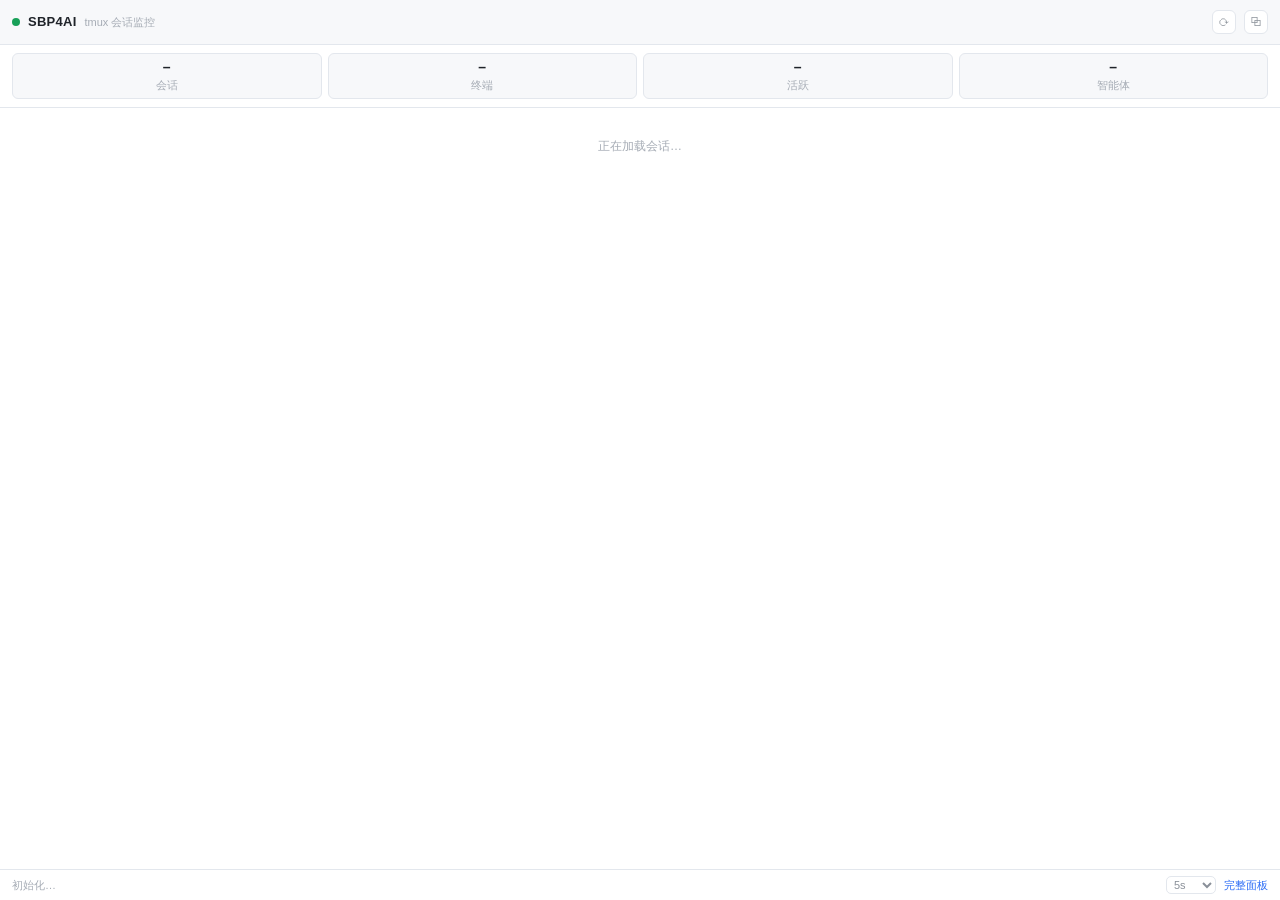
<file: panel/tmux_panel/web/sidebar.html>
<!doctype html>
<html lang="zh-CN">
<head>
<meta charset="utf-8">
<meta name="viewport" content="width=device-width,initial-scale=1,viewport-fit=cover">
<meta name="color-scheme" content="light">
<title>SBP4AI · tmux 会话监控侧边栏</title>
<style>
  :root{
    --bg:#ffffff; --bg-soft:#f7f8fa; --bg-hover:#f0f4f9;
    --bd:#e3e7ed; --tx:#1f2329; --tx-dim:#8a9099; --tx-mute:#a6acb5;
    --accent:#2b6cf6; --live:#18a058; --idle:#b9bec7; --warn:#e8a33d; --err:#d9483f;
    --r:8px; --r-sm:6px;
    --fs-xs:11px; --fs-sm:12px; --fs-md:13px;
  }
  *{box-sizing:border-box}
  html,body{margin:0;height:100%}
  body{
    background:var(--bg); color:var(--tx);
    font:var(--fs-md)/1.5 -apple-system,BlinkMacSystemFont,"SF Pro SC","PingFang SC","Helvetica Neue",Arial,sans-serif;
    -webkit-font-smoothing:antialiased;
  }
  .sb{display:flex;flex-direction:column;height:100%;min-width:0}

  /* ---------- header ---------- */
  .hd{display:flex;align-items:center;gap:8px;padding:10px 12px;border-bottom:1px solid var(--bd);background:var(--bg-soft);flex:0 0 auto}
  .hd .dot{width:8px;height:8px;border-radius:50%;background:var(--live);flex:0 0 auto}
  .hd .dot.bad{background:var(--err)}
  .hd h1{margin:0;font-size:var(--fs-md);font-weight:600;letter-spacing:.02em}
  .hd .sub{color:var(--tx-mute);font-size:var(--fs-xs)}
  .hd .sp{flex:1}
  .iconbtn{
    border:1px solid var(--bd);background:var(--bg);color:var(--tx-dim);
    border-radius:var(--r-sm);width:24px;height:24px;display:grid;place-items:center;
    cursor:pointer;font-size:12px;line-height:1;padding:0
  }
  .iconbtn:hover{background:var(--bg-hover);color:var(--tx)}
  .iconbtn.spin{animation:sp .9s linear infinite}
  @keyframes sp{to{transform:rotate(360deg)}}

  /* ---------- summary ---------- */
  .sum{display:flex;gap:6px;padding:8px 12px;border-bottom:1px solid var(--bd);flex:0 0 auto;background:var(--bg)}
  .chip{flex:1;text-align:center;background:var(--bg-soft);border:1px solid var(--bd);border-radius:var(--r-sm);padding:5px 4px}
  .chip b{display:block;font-size:14px;font-weight:600;line-height:1.2}
  .chip span{display:block;color:var(--tx-mute);font-size:var(--fs-xs);margin-top:1px}

  /* ---------- alerts ---------- */
  .alert{margin:8px 12px;padding:7px 9px;border-radius:var(--r-sm);font-size:var(--fs-sm);
    border:1px solid #f3cfcb;background:#fdf1f0;color:#8b2b23}
  .alert button{margin-top:6px;border:1px solid #e2b7b2;background:#fff;color:#8b2b23;
    border-radius:5px;padding:3px 8px;cursor:pointer;font-size:var(--fs-xs)}
  [hidden]{display:none !important}

  /* ---------- list ---------- */
  .list{flex:1 1 auto;overflow-y:auto;min-height:0;padding:6px}
  .grp{margin-bottom:2px}
  .grp-hd{
    display:flex;align-items:center;gap:6px;width:100%;text-align:left;
    border:0;background:transparent;color:var(--tx);font-size:var(--fs-sm);font-weight:600;
    padding:6px 8px;border-radius:var(--r-sm);cursor:pointer
  }
  .grp-hd:hover{background:var(--bg-hover)}
  .caret{color:var(--tx-mute);font-size:9px;width:9px;flex:0 0 auto;transition:transform .15s}
  .grp.open .caret{transform:rotate(90deg)}
  .grp-hd .nm{flex:1;overflow:hidden;text-overflow:ellipsis;white-space:nowrap}
  .st-dot{width:7px;height:7px;border-radius:50%;flex:0 0 auto;background:var(--idle)}
  .st-dot.on{background:var(--live)}
  .cnt{color:var(--tx-mute);font-size:var(--fs-xs);font-weight:400}

  .items{display:flex;flex-direction:column;gap:2px;padding:2px 0 4px 14px}
  .item{
    display:flex;align-items:flex-start;gap:7px;padding:6px 8px;border-radius:var(--r-sm);
    cursor:pointer;border:1px solid transparent;min-width:0
  }
  .item:hover{background:var(--bg-hover)}
  .item.sel{background:#eaf1ff;border-color:#c7dbff}
  .item .bd{flex:1;min-width:0}
  .item .t{font-size:var(--fs-sm);overflow:hidden;text-overflow:ellipsis;white-space:nowrap}
  .item.sel .t{color:#17428f;font-weight:600}
  .item .st{color:var(--tx-dim);font-size:var(--fs-xs);overflow:hidden;text-overflow:ellipsis;white-space:nowrap;margin-top:1px}
  .item .mt{display:flex;gap:5px;align-items:center;margin-top:3px;color:var(--tx-mute);font-size:var(--fs-xs)}
  .tag{
    border:1px solid var(--bd);background:var(--bg-soft);color:var(--tx-dim);
    border-radius:4px;padding:0 4px;font-size:10px;line-height:15px;height:15px
  }
  .tag.ag{border-color:#cfe0d6;background:#e9f5ee;color:#2b7a4b}
  .tag.ac{border-color:#f2dcae;background:#fdf5e3;color:#96620f}
  .tag.tm{border-color:#d3dced;background:#eef2fb;color:#33539b}
  .empty{padding:22px 14px;text-align:center;color:var(--tx-mute);font-size:var(--fs-sm);line-height:1.8}

  /* ---------- embedded view ---------- */
  .view{
    flex:0 0 auto;display:flex;flex-direction:column;
    border-top:1px solid var(--bd);background:var(--bg-soft)
  }
  .view-hd{display:flex;align-items:center;gap:6px;padding:6px 10px;flex:0 0 auto}
  .view-hd .nm{flex:1;font-size:var(--fs-sm);font-weight:600;overflow:hidden;text-overflow:ellipsis;white-space:nowrap}
  .view iframe{flex:1 1 auto;width:100%;border:0;background:#fff;min-height:0}
  .grip{height:5px;cursor:row-resize;background:var(--bg-soft);flex:0 0 auto}
  .grip:hover{background:#e6ecf6}

  /* ---------- footer ---------- */
  .ft{
    display:flex;align-items:center;gap:8px;padding:6px 12px;border-top:1px solid var(--bd);
    color:var(--tx-mute);font-size:var(--fs-xs);flex:0 0 auto;background:var(--bg)
  }
  .ft .sp{flex:1}
  .ft a{color:var(--accent);text-decoration:none}
  .ft a:hover{text-decoration:underline}
  select{font-size:var(--fs-xs);border:1px solid var(--bd);border-radius:5px;padding:1px 3px;background:var(--bg);color:var(--tx-dim)}

  /* embedded mode: tighter, no chrome */
  body.embed .hd{padding:7px 10px}
  body.embed .sum{padding:6px 10px}
  body.embed .ft{padding:5px 10px}
</style>
</head>
<body>
<div class="sb" id="sb">

  <div class="hd">
    <span class="dot" id="connDot"></span>
    <h1>SBP4AI</h1>
    <span class="sub">tmux 会话监控</span>
    <span class="sp"></span>
    <button class="iconbtn" id="btnRefresh" title="立即刷新">⟳</button>
    <button class="iconbtn" id="btnWide" title="在完整面板中打开">⧉</button>
  </div>

  <div class="sum">
    <div class="chip"><b id="sTotal">–</b><span>会话</span></div>
    <div class="chip"><b id="sTerm">–</b><span>终端</span></div>
    <div class="chip"><b id="sLive">–</b><span>活跃</span></div>
    <div class="chip"><b id="sAgent">–</b><span>智能体</span></div>
  </div>

  <div class="alert" id="alert" hidden>
    <div id="alertMsg"></div>
    <button id="alertRetry">重试</button>
  </div>

  <div class="list" id="list">
    <div class="empty">正在加载会话…</div>
  </div>

  <div class="view" id="view" hidden style="height:320px">
    <div class="grip" id="grip"></div>
    <div class="view-hd">
      <span class="nm" id="viewName"></span>
      <button class="iconbtn" id="btnOpen" title="新窗口打开">↗</button>
      <button class="iconbtn" id="btnClose" title="收起">✕</button>
    </div>
    <iframe id="frame" referrerpolicy="same-origin"></iframe>
  </div>

  <div class="ft">
    <span id="ftState">初始化…</span>
    <span class="sp"></span>
    <select id="pollSel" title="轮询间隔">
      <option value="3000">3s</option>
      <option value="5000" selected>5s</option>
      <option value="10000">10s</option>
      <option value="0">手动</option>
    </select>
    <a href="@@PANEL_BASE@@" target="_blank" rel="noopener">完整面板</a>
  </div>
</div>

<script>
(function () {
  "use strict";

  /* ---- embed mode: ?embed=1 hides nothing here (layout already compact),
         it mainly shrinks paddings; kept for future fine-tuning ---- */
  var Q = new URLSearchParams(location.search);
  if (Q.get("embed") === "1") document.body.classList.add("embed");

  var INTERVAL = Number(Q.get("poll") || 5000);
  var BASE = (window.@@PANEL_BASE@@ || "/").replace(/\/+$/, "");   // 子路径前缀，由服务端注入
  var API_INDEX = BASE + "/api/index";

  var el = {
    list: document.getElementById("list"),
    view: document.getElementById("view"),
    viewName: document.getElementById("viewName"),
    frame: document.getElementById("frame"),
    grip: document.getElementById("grip"),
    connDot: document.getElementById("connDot"),
    alert: document.getElementById("alert"),
    alertMsg: document.getElementById("alertMsg"),
    alertRetry: document.getElementById("alertRetry"),
    ftState: document.getElementById("ftState"),
    sTotal: document.getElementById("sTotal"),
    sTerm: document.getElementById("sTerm"),
    sLive: document.getElementById("sLive"),
    sAgent: document.getElementById("sAgent"),
    btnRefresh: document.getElementById("btnRefresh"),
    btnWide: document.getElementById("btnWide"),
    btnOpen: document.getElementById("btnOpen"),
    btnClose: document.getElementById("btnClose"),
    pollSel: document.getElementById("pollSel")
  };

  var state = { etag: null, index: null, selected: null, timer: null, busy: false };
  var openGroups = {};

  /* ---------------- helpers ---------------- */

  function esc(s) {
    return String(s == null ? "" : s).replace(/[&<>"']/g, function (c) {
      return { "&": "&amp;", "<": "&lt;", ">": "&gt;", '"': "&quot;", "'": "&#39;" }[c];
    });
  }

  // panel mixes second- and millisecond timestamps across sources -> normalize to ms
  function toMs(t) {
    if (!t) return 0;
    t = Number(t);
    if (!isFinite(t) || t <= 0) return 0;
    return t < 1e11 ? t * 1000 : t;
  }

  function ago(t) {
    var ms = toMs(t);
    if (!ms) return "";
    var d = Date.now() - ms;
    if (d < 0) d = 0;
    var s = Math.floor(d / 1000);
    if (s < 60) return s + "s 前";
    var m = Math.floor(s / 60);
    if (m < 60) return m + "m 前";
    var h = Math.floor(m / 60);
    if (h < 24) return h + "h 前";
    return Math.floor(h / 24) + "d 前";
  }

  function setAlert(msg) {
    if (!msg) { el.alert.hidden = true; return; }
    el.alertMsg.textContent = msg;
    el.alert.hidden = false;
  }

  function setState(txt) { el.ftState.textContent = txt; }

  /* ---------------- fetch index (ETag aware, saves server work) ---------------- */

  function pollIndex() {
    if (state.busy) return;
    state.busy = true;
    el.btnRefresh.classList.add("spin");

    var headers = {};
    if (state.etag) headers["If-None-Match"] = state.etag;

    return fetch(API_INDEX, { headers: headers, credentials: "same-origin" })
      .then(function (r) {
        if (r.status === 304) {                 // unchanged: data already rendered
          state.connDotHealth(true);
          setState("已连接 · 无变化 (" + tsStr() + ")");
          return null;
        }
        if (!r.ok) throw new Error("HTTP " + r.status);
        state.etag = r.headers.get("ETag") || state.etag;
        return r.json();
      })
      .then(function (j) {
        state.busy = false;
        el.btnRefresh.classList.remove("spin");
        state.connDotHealth(true);
        if (!j) return;
        if (!j.ok) throw new Error(j.error || "bad payload");
        state.index = j;
        setAlert("");
        render();
        setState("已连接 · " + tsStr());
      })
      .catch(function (e) {
        state.busy = false;
        el.btnRefresh.classList.remove("spin");
        state.connDotHealth(false);
        setAlert("无法读取 " + API_INDEX + "：" + (e && e.message ? e.message : e));
        render();                              // still render last known / empty state
      });
  }

  state.connDotHealth = function (ok) {
    el.connDot.classList.toggle("bad", !ok);
  };

  function tsStr() {
    var d = new Date();
    function p(n) { return n < 10 ? "0" + n : "" + n; }
    return p(d.getHours()) + ":" + p(d.getMinutes()) + ":" + p(d.getSeconds());
  }

  /* ---------------- render ---------------- */

  function flatten(groups) {
    // each tmux session may carry several transcript items -> expose every one of them
    var out = [];
    (groups || []).forEach(function (g) {
      (g.items || []).forEach(function (it) {
        out.push({ group: g, item: it });
      });
      if (!(g.items || []).length) out.push({ group: g, item: null });
    });
    return out;
  }

  function render() {
    var groups = (state.index && state.index.groups) || [];
    var rows = flatten(groups);

    // ---- summary ----
    var termCount = 0, liveGroups = 0, agents = {};
    groups.forEach(function (g) {
      termCount += (g.items || []).length;
      if (g.live) liveGroups++;
      (g.items || []).forEach(function (it) {
        var a = it.agent || it.kind || "";
        if (a) agents[a] = 1;
      });
    });
    el.sTotal.textContent = groups.length;
    el.sTerm.textContent = termCount;
    el.sLive.textContent = liveGroups;
    el.sAgent.textContent = Object.keys(agents).length;

    // ---- empty ----
    if (!rows.length) {
      el.list.innerHTML = '<div class="empty">没有检测到 tmux 会话。<br>先在终端里 <code>tmux new -s 名字</code> 起一个吧。</div>';
      return;
    }

    // ---- group -> items ----
    var html = "";
    groups.forEach(function (g) {
      var open = openGroups.hasOwnProperty(g.name) ? openGroups[g.name] : true;
      var items = g.items || [];
      html += '<div class="grp' + (open ? " open" : "") + '" data-g="' + esc(g.name) + '">';
      html += '<button class="grp-hd" type="button">'
        + '<span class="caret">▶</span>'
        + '<span class="st-dot' + (g.live ? " on" : "") + '" title="' + (g.live ? "live" : "idle") + '"></span>'
        + '<span class="nm">' + esc(g.name) + '</span>'
        + '<span class="cnt">' + items.length + '</span>'
        + '</button>';
      if (open) {
        html += '<div class="items">';
        if (!items.length) {
          html += '<div class="item" style="cursor:default"><div class="bd">'
            + '<div class="st">该会话没有可读的会话记录</div></div></div>';
        }
        items.forEach(function (it) {
          var sel = state.selected === it.sid ? " sel" : "";
          var tags = "";
          if (it.agent) tags += '<span class="tag ag">' + esc(it.agent_display || it.agent) + "</span>";
          if (it.kind) tags += '<span class="tag tm">' + esc(it.kind) + "</span>";
          if (it.active) tags += '<span class="tag ac">active</span>';
          var meta = [];
          if (it.count) meta.push(it.count + " 条");
          var a = ago(it.updated_at);
          if (a) meta.push(a);
          html += '<div class="item' + sel + '" data-sid="' + esc(it.sid) + '" data-g="' + esc(g.name) + '">'
            + '<span class="st-dot' + (it.active ? " on" : "") + '"></span>'
            + '<div class="bd">'
            + '<div class="t">' + esc(it.title || it.short || it.sid) + "</div>"
            + (it.subtitle ? '<div class="st">' + esc(it.subtitle) + "</div>" : "")
            + '<div class="mt">' + tags + (meta.length ? '<span>' + esc(meta.join(" · ")) + "</span>" : "") + "</div>"
            + "</div></div>";
        });
        html += "</div>";
      }
      html += "</div>";
    });
    el.list.innerHTML = html;
  }

  /* ---------------- interaction ---------------- */

  el.list.addEventListener("click", function (e) {
    var hd = e.target.closest(".grp-hd");
    if (hd) {
      var g = hd.closest(".grp").getAttribute("data-g");
      openGroups[g] = !openGroups[g];
      render();
      return;
    }
    var it = e.target.closest(".item[data-sid]");
    if (!it) return;
    select(it.getAttribute("data-sid"));
  });

  function find(sid) {
    var found = null;
    ((state.index && state.index.groups) || []).forEach(function (g) {
      (g.items || []).forEach(function (i) { if (i.sid === sid) found = i; });
    });
    return found;
  }

  function select(sid) {
    state.selected = sid;
    render();
    var it = find(sid);
    el.viewName.textContent = it ? (it.title || it.short || it.sid) : sid;
    // panel opens a specific transcript through its own hash route
    el.frame.src = BASE + "/#s=" + encodeURIComponent(sid);
    el.view.hidden = false;
    el.btnWide.dataset.sid = sid;
  }

  el.btnClose.addEventListener("click", function () {
    el.view.hidden = true;
    el.frame.src = "about:blank";
    state.selected = null;
    render();
  });

  el.btnOpen.addEventListener("click", function () {
    if (state.selected) window.open(BASE + "/#s=" + encodeURIComponent(state.selected), "_blank", "noopener");
  });

  el.btnWide.addEventListener("click", function () {
    var u = BASE + "/";
    if (state.selected) u += "#s=" + encodeURIComponent(state.selected);
    window.open(u, "_blank", "noopener");
  });

  el.btnRefresh.addEventListener("click", pollIndex);
  el.alertRetry.addEventListener("click", pollIndex);

  el.pollSel.addEventListener("change", function () {
    INTERVAL = Number(el.pollSel.value);
    schedule();
  });

  // resize the embedded view by dragging the grip
  (function () {
    var dragging = false, startY = 0, startH = 0;
    el.grip.addEventListener("mousedown", function (e) {
      dragging = true; startY = e.clientY; startH = el.view.offsetHeight;
      e.preventDefault();
    });
    window.addEventListener("mousemove", function (e) {
      if (!dragging) return;
      var h = Math.max(120, Math.min(window.innerHeight - 200, startH + (startY - e.clientY)));
      el.view.style.height = h + "px";
    });
    window.addEventListener("mouseup", function () { dragging = false; });
  })();

  /* ---------------- polling loop ---------------- */

  function schedule() {
    if (state.timer) clearInterval(state.timer);
    state.timer = null;
    if (INTERVAL > 0) state.timer = setInterval(pollIndex, INTERVAL);
    setState(INTERVAL > 0 ? ("已连接 · 每 " + INTERVAL / 1000 + "s 轮询") : "手动刷新模式");
  }

  // do not poll while hidden: keeps both CPU and server load down
  document.addEventListener("visibilitychange", function () {
    if (document.hidden) {
      if (state.timer) { clearInterval(state.timer); state.timer = null; }
    } else {
      pollIndex();
      schedule();
    }
  });

  pollIndex();
  schedule();
})();
</script>
</body>
</html>
</file>
